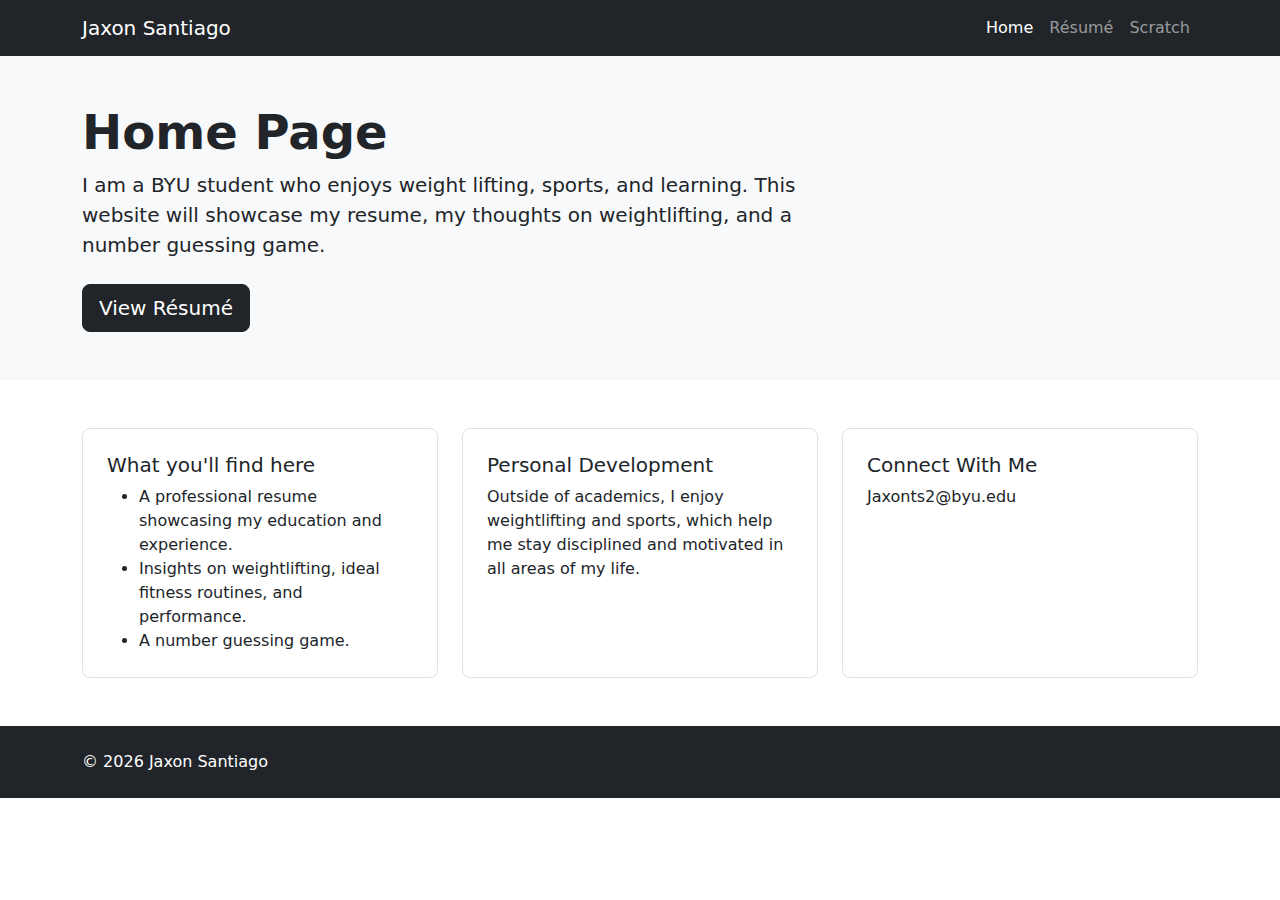
<file: index.html>
<!doctype html>
<html lang="en">
<head>
  <meta charset="utf-8" />
  <meta name="viewport" content="width=device-width, initial-scale=1" />
  <title>Jaxon Santiago | Portfolio</title>
  <link href="https://cdn.jsdelivr.net/npm/bootstrap@5.3.3/dist/css/bootstrap.min.css" rel="stylesheet">
</head>
<body>
<nav class="navbar navbar-expand-lg navbar-dark bg-dark">
  <div class="container">
    <a class="navbar-brand" href="index.html">Jaxon Santiago</a>
    <button class="navbar-toggler" type="button" data-bs-toggle="collapse" data-bs-target="#nav">
      <span class="navbar-toggler-icon"></span>
    </button>
    <div class="collapse navbar-collapse" id="nav">
      <ul class="navbar-nav ms-auto">
        <li class="nav-item"><a class="nav-link active" href="index.html">Home</a></li>
        <li class="nav-item"><a class="nav-link" href="resume.html">Résumé</a></li>
        <li class="nav-item"><a class="nav-link" href="scratch/scratch.html">Scratch</a></li>
      </ul>
    </div>
  </div>
</nav>

<header class="py-5 bg-light">
  <div class="container">
    <div class="row align-items-center g-4">
      <div class="col-md-8">
        <h1 class="display-5 fw-bold">Home Page </h1>
        <p class="lead mb-4">
          I am a BYU student who enjoys weight lifting, sports, and learning. This website will showcase my resume, my thoughts on weightlifting, and a number guessing game.
        </p>
        <a class="btn btn-dark btn-lg" href="resume.html">View Résumé</a>
      </div>
      <div class="col-md-4 text-md-end">
        
      </div>
    </div>
  </div>
</header>

<main class="py-5">
  <div class="container">
    <div class="row g-4">
      <div class="col-md-4">
        <div class="p-4 border rounded-3 h-100">
          <h3 class="h5">What you'll find here</h3>
          <ul class="mb-0">
            <li>A professional resume showcasing my education and experience.</li>
            <li>Insights on weightlifting, ideal fitness routines, and performance.</li>
            <li>A number guessing game.</li>
          </ul>
        </div>
      </div>
      <div class="col-md-4">
        <div class="p-4 border rounded-3 h-100">
          <h3 class="h5">Personal Development</h3>
          <p class="mb-0">Outside of academics, I enjoy weightlifting and sports, which help me stay disciplined and motivated in all areas of my life.</p>
        </div>
      </div>
      <div class="col-md-4">
        <div class="p-4 border rounded-3 h-100">
          <h3 class="h5">Connect With Me</h3>
          <p class="mb-0">Jaxonts2@byu.edu</p>
        </div>
      </div>
    </div>
  </div>
</main>

<footer class="py-4 bg-dark text-white">
  <div class="container d-flex justify-content-between">
    <span>© <script>document.write(new Date().getFullYear())</script> Jaxon Santiago</span>
    <span>
     
    </span>
  </div>
</footer>

<script src="https://cdn.jsdelivr.net/npm/bootstrap@5.3.3/dist/js/bootstrap.bundle.min.js"></script>
</body>
</html>
</file>
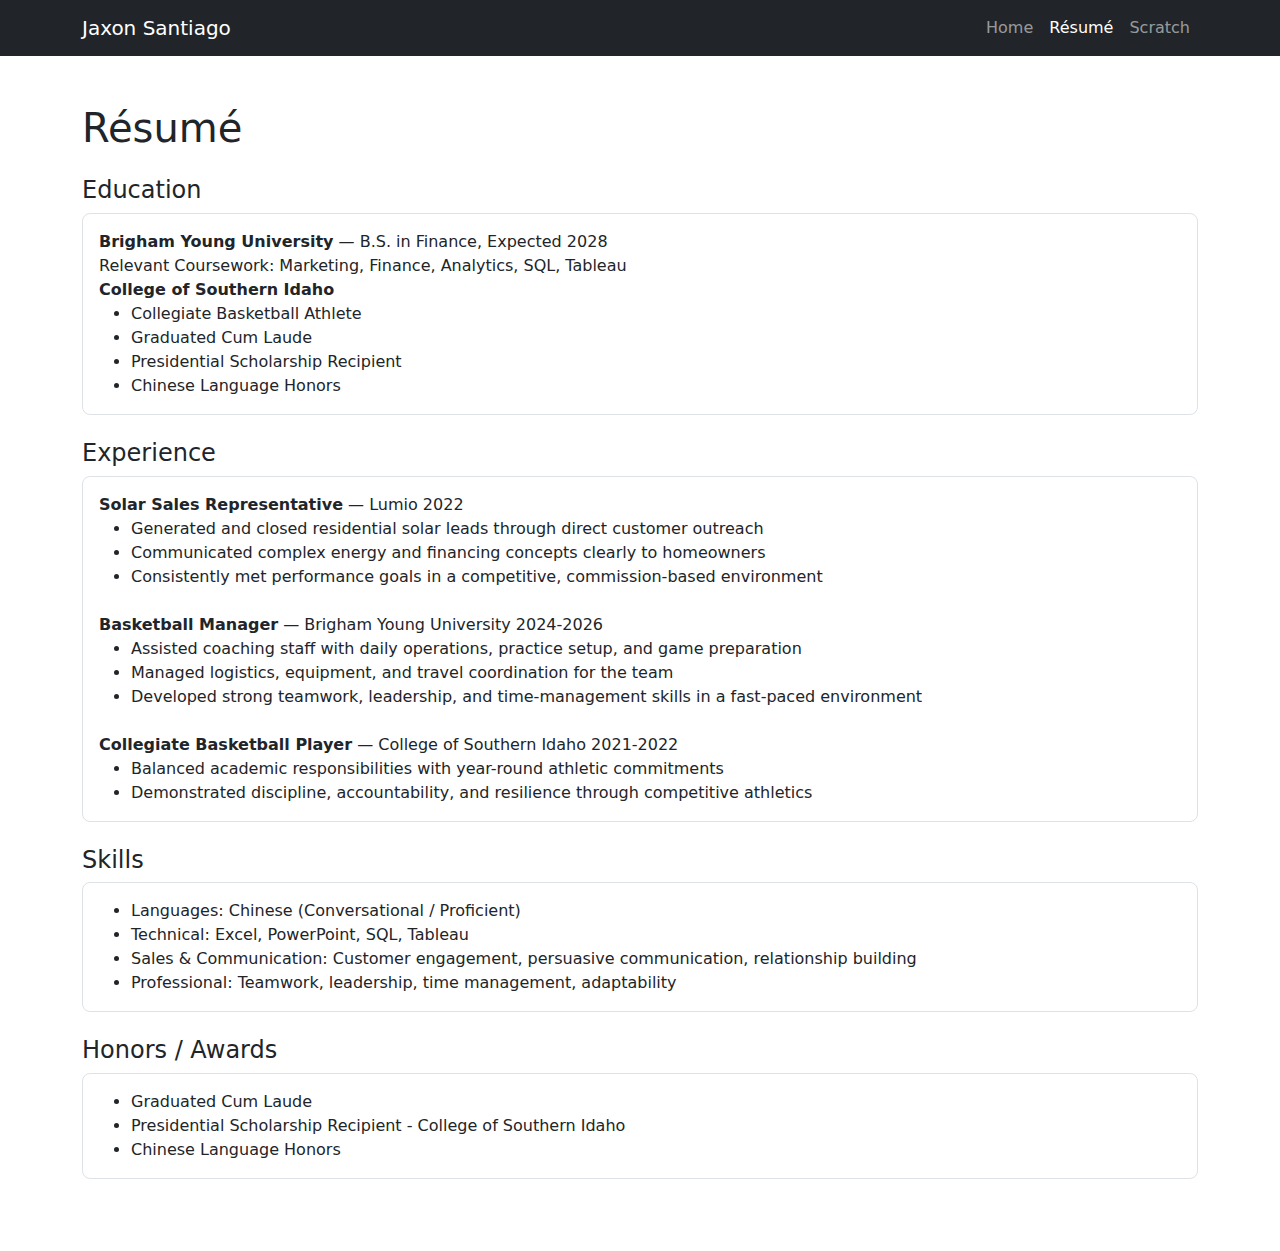
<file: resume.html>
<!doctype html>
<html lang="en">
<head>
  <meta charset="utf-8" />
  <meta name="viewport" content="width=device-width, initial-scale=1" />
  <title>Résumé | Jaxon Santiago</title>
  <link href="https://cdn.jsdelivr.net/npm/bootstrap@5.3.3/dist/css/bootstrap.min.css" rel="stylesheet">
</head>
<body>
<nav class="navbar navbar-expand-lg navbar-dark bg-dark">
  <div class="container">
    <a class="navbar-brand" href="index.html">Jaxon Santiago</a>
    <div class="navbar-nav ms-auto">
      <a class="nav-link" href="index.html">Home</a>
      <a class="nav-link active" href="resume.html">Résumé</a>
      <a class="nav-link" href="scratch/scratch.html">Scratch</a>
    </div>
  </div>
</nav>

<main class="container py-5">
  <h1 class="mb-4">Résumé</h1>

  <section class="mb-4">
    <h2 class="h4">Education</h2>
    <div class="border rounded-3 p-3">
      <strong>Brigham Young University</strong> — B.S. in Finance, Expected 2028<br>
      Relevant Coursework: Marketing, Finance, Analytics, SQL, Tableau <br>
      <strong>College of Southern Idaho</strong> <br>
        <ul class="mb-0">
          <li>Collegiate Basketball Athlete </li> 
          <li>Graduated Cum Laude</li>
          <li>Presidential Scholarship Recipient</li>
          <li>Chinese Language Honors</li>
        </ul> 
    </div>
  </section>

  <section class="mb-4">
    <h2 class="h4">Experience</h2>
    <div class="border rounded-3 p-3 mb-3">
      <strong>Solar Sales Representative</strong> — Lumio 2022<br>
        <ul class="mb-0">
          <li>Generated and closed residential solar leads through direct customer outreach</li>
          <li>Communicated complex energy and financing concepts clearly to homeowners</li>
          <li>Consistently met performance goals in a competitive, commission-based environment</li>
        </ul> <br>
        <strong>Basketball Manager</strong> — Brigham Young University 2024-2026<br>
      <ul class="mb-0">
        <li>Assisted coaching staff with daily operations, practice setup, and game preparation</li>
        <li>Managed logistics, equipment, and travel coordination for the team</li>
        <li>Developed strong teamwork, leadership, and time-management skills in a fast-paced environment</li>
      </ul> <br>
      <strong>Collegiate Basketball Player</strong> — College of Southern Idaho 2021-2022<br>
      <ul class="mb-0">
        <li>Balanced academic responsibilities with year-round athletic commitments</li>
        <li>Demonstrated discipline, accountability, and resilience through competitive athletics</li>
      </ul>
    </div>
  </section>

  <section class="mb-4">
    <h2 class="h4">Skills</h2>
    <div class="border rounded-3 p-3">
      <ul class="mb-0">
        <li>Languages: Chinese (Conversational / Proficient)</li>
        <li>Technical: Excel, PowerPoint, SQL, Tableau</li>
        <li>Sales & Communication: Customer engagement, persuasive communication, relationship building</li>
        <li>Professional: Teamwork, leadership, time management, adaptability</li>
      </ul>
    </div>
  </section>

  <section class="mb-4">
    <h2 class="h4">Honors / Awards</h2>
    <div class="border rounded-3 p-3">
      <ul class="mb-0">
        <li>Graduated Cum Laude</li>
        <li>Presidential Scholarship Recipient - College of Southern Idaho</li>
        <li>Chinese Language Honors</li>

      </ul>
    </div>
  </section>
</main>

<script src="https://cdn.jsdelivr.net/npm/bootstrap@5.3.3/dist/js/bootstrap.bundle.min.js"></script>
</body>
</html>
</file>
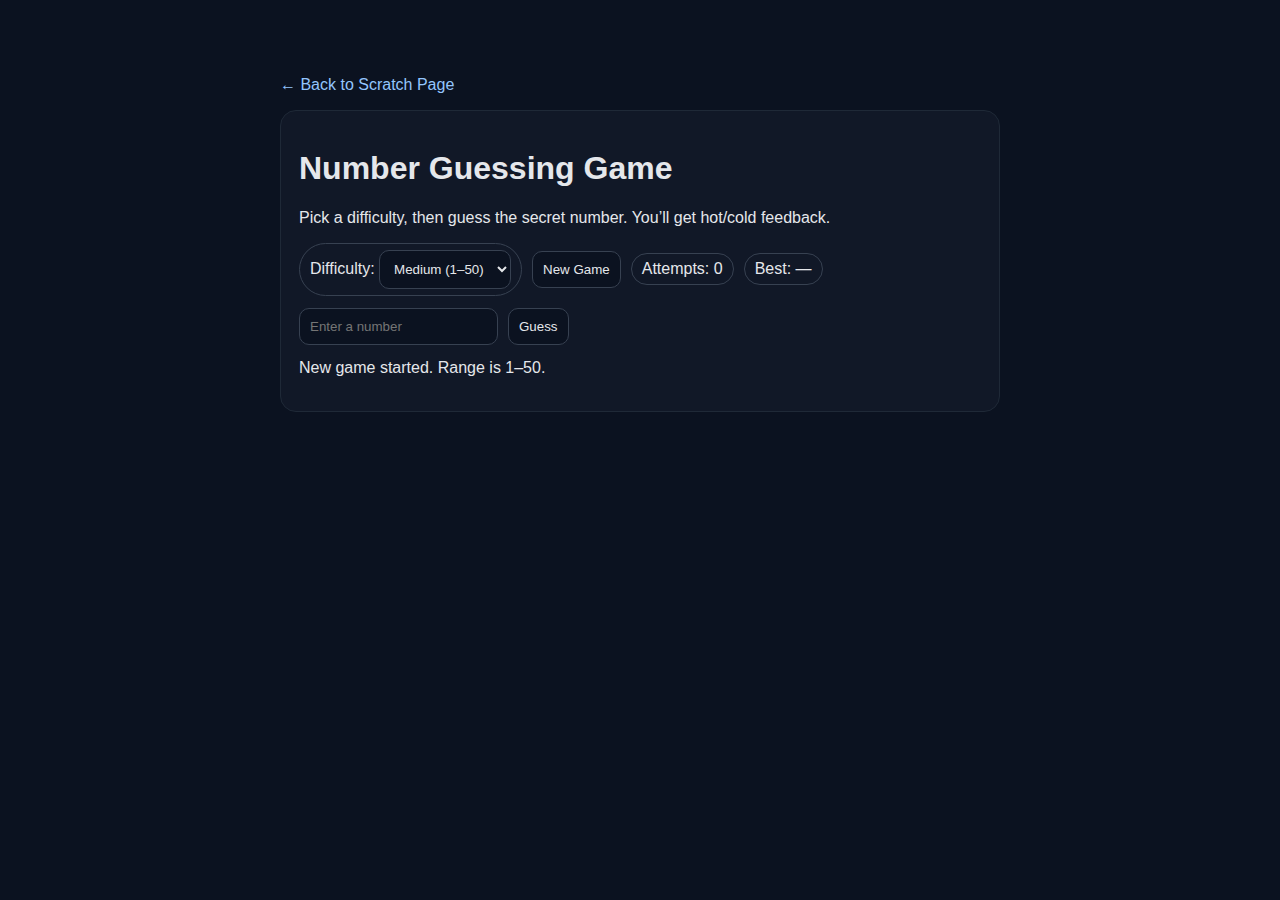
<file: scratch/app.html>
<!doctype html>
<html lang="en">
<head>
  <meta charset="utf-8" />
  <meta name="viewport" content="width=device-width, initial-scale=1" />
  <title>Web App | Guessing Game</title>
  <style>
    body { font-family: Arial, Helvetica, sans-serif; margin: 0; background: #0b1220; color: #e5e7eb; }
    .wrap { max-width: 720px; margin: 40px auto; padding: 20px; }
    .card { background: #111827; border: 1px solid #1f2937; border-radius: 16px; padding: 18px; }
    input, select, button { padding: 10px; border-radius: 10px; border: 1px solid #374151; background: #0b1220; color: #e5e7eb; }
    button { cursor: pointer; }
    .row { display: flex; gap: 10px; flex-wrap: wrap; align-items: center; }
    .pill { padding: 6px 10px; border: 1px solid #374151; border-radius: 999px; }
    a { color: #93c5fd; text-decoration: none; }
  </style>
</head>
<body>
  <div class="wrap">
    <p><a href="scratch.html">← Back to Scratch Page</a></p>

    <div class="card">
      <h1>Number Guessing Game</h1>
      <p>Pick a difficulty, then guess the secret number. You’ll get hot/cold feedback.</p>

      <div class="row" style="margin-bottom:12px;">
        <label class="pill">Difficulty:
          <select id="difficulty">
            <option value="10">Easy (1–10)</option>
            <option value="50" selected>Medium (1–50)</option>
            <option value="100">Hard (1–100)</option>
          </select>
        </label>

        <button id="newGame">New Game</button>
        <span class="pill">Attempts: <span id="attempts">0</span></span>
        <span class="pill">Best: <span id="best">—</span></span>
      </div>

      <div class="row">
        <input id="guess" type="number" placeholder="Enter a number" />
        <button id="submit">Guess</button>
      </div>

      <p id="msg" style="margin-top:14px;"></p>
    </div>
  </div>

  <script>
    let max = 50;
    let secret = rand(1, max);
    let attempts = 0;
    let best = null;

    const el = (id) => document.getElementById(id);
    const msg = el("msg");

    function rand(min, max) {
      return Math.floor(Math.random() * (max - min + 1)) + min;
    }

    function reset() {
      max = Number(el("difficulty").value);
      secret = rand(1, max);
      attempts = 0;
      el("attempts").textContent = attempts;
      el("guess").value = "";
      msg.textContent = `New game started. Range is 1–${max}.`;
    }

    function feedback(g) {
      const diff = Math.abs(g - secret);
      if (diff === 0) return "Correct! ✅";
      if (diff <= Math.ceil(max * 0.05)) return "Very hot 🔥";
      if (diff <= Math.ceil(max * 0.15)) return "Warm 🙂";
      return "Cold 🧊";
    }

    el("newGame").addEventListener("click", reset);
    el("difficulty").addEventListener("change", reset);

    el("submit").addEventListener("click", () => {
      const g = Number(el("guess").value);
      if (!Number.isInteger(g) || g < 1 || g > max) {
        msg.textContent = `Enter an integer from 1–${max}.`;
        return;
      }

      attempts += 1;
      el("attempts").textContent = attempts;

      if (g === secret) {
        msg.textContent = `Correct! ✅ You got it in ${attempts} attempts.`;
        if (best === null || attempts < best) {
          best = attempts;
          el("best").textContent = best;
        }
      } else {
        msg.textContent = `${feedback(g)} Try ${g < secret ? "higher" : "lower"}.`;
      }
    });

    // start message
    reset();
  </script>
</body>
</html>
</file>
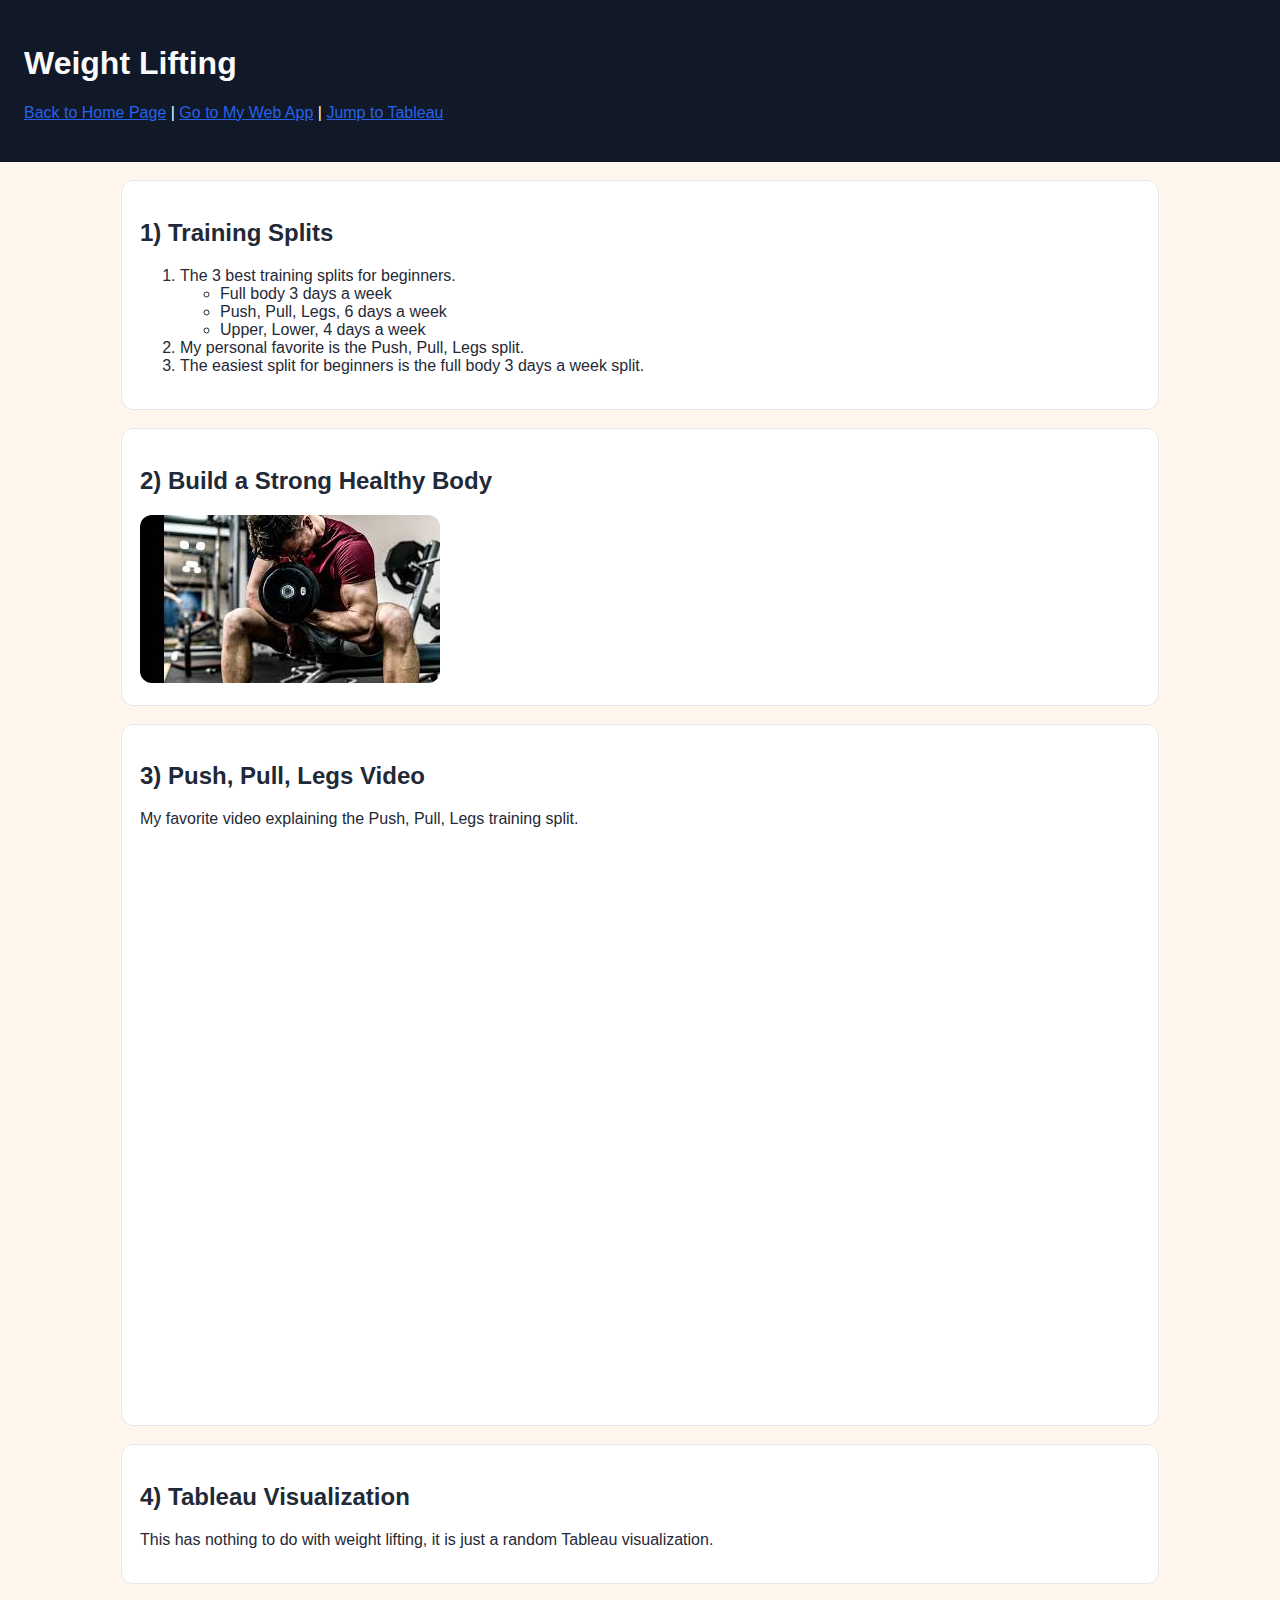
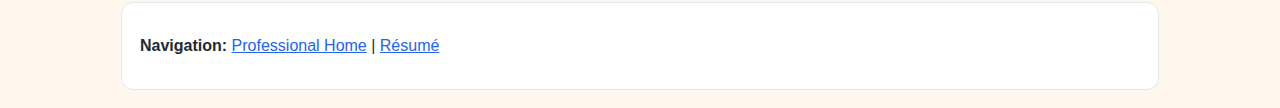
<file: scratch/scratch.html>
<!doctype html>
<html lang="en">
<head>
  <meta charset="utf-8" />
  <meta name="viewport" content="width=device-width, initial-scale=1" />
  <title>Scratch Page | Jaxon Santiago</title>
  <link rel="stylesheet" href="scratch.css">
</head>
<body>
<!-- force rebuild -->

<header>
  <h1>Weight Lifting</h1>
  <p>
    <a href="../index.html">Back to Home Page</a> |
    <a href="app.html">Go to My Web App</a> |
    <a href="#tableau">Jump to Tableau</a> <!-- on-page anchor requirement -->
  </p>
</header>

<!-- Div #1 -->
<div class="section">
  <h2>1) Training Splits </h2>
  

  <ol>
    <li>The 3 best training splits for beginners.
      <ul>
        <li>Full body 3 days a week</li>
        <li>Push, Pull, Legs, 6 days a week</li>
        <li>Upper, Lower, 4 days a week</li>
      </ul>
    </li>
    <li>My personal favorite is the Push, Pull, Legs split.</li>
    <li>The easiest split for beginners is the full body 3 days a week split.</li>
  </ol>
</div>

<!-- Div #2 -->
<div class="section">
  <h2>2) Build a Strong Healthy Body</h2>
  <img src="Images/lifting.jpg" alt="Lifting Picture" style="max-width:100%; border-radius:12px;">
</div>

<!-- Div #3 -->
<div class="section">
  <h2>3) Push, Pull, Legs Video</h2>
  <p>My favorite video explaining the Push, Pull, Legs training split.</p>

  <div style="position: relative; padding-bottom: 56.25%; height: 0; overflow: hidden; border-radius: 12px;">
    <iframe
      src="https://www.youtube.com/embed/qVek72z3F1U"
      title="Weightlifting Split Explained"
      frameborder="0"
      allow="accelerometer; autoplay; clipboard-write; encrypted-media; gyroscope; picture-in-picture"
      allowfullscreen
      style="position: absolute; top: 0; left: 0; width: 100%; height: 100%;">
    </iframe>
  </div>
</div>
<div class="section" id="tableau">
  <h2>4) Tableau Visualization</h2>
  <p>This has nothing to do with weight lifting, it is just a random Tableau visualization.</p>

  <!-- Replace this entire block with a real Tableau embed -->
  <div class='tableauPlaceholder' id='viz1765946768671' style='position: relative'><noscript><a href='#'><img alt='Revenue vs Quantity ' src='https:&#47;&#47;public.tableau.com&#47;static&#47;images&#47;Re&#47;Retail_Analysis_Dashboard_17657056166910&#47;RevenuevsQuantity&#47;1_rss.png' style='border: none' /></a></noscript><object class='tableauViz'  style='display:none;'><param name='host_url' value='https%3A%2F%2Fpublic.tableau.com%2F' /> <param name='embed_code_version' value='3' /> <param name='site_root' value='' /><param name='name' value='Retail_Analysis_Dashboard_17657056166910&#47;RevenuevsQuantity' /><param name='tabs' value='no' /><param name='toolbar' value='yes' /><param name='static_image' value='https:&#47;&#47;public.tableau.com&#47;static&#47;images&#47;Re&#47;Retail_Analysis_Dashboard_17657056166910&#47;RevenuevsQuantity&#47;1.png' /> <param name='animate_transition' value='yes' /><param name='display_static_image' value='yes' /><param name='display_spinner' value='yes' /><param name='display_overlay' value='yes' /><param name='display_count' value='yes' /><param name='language' value='en-US' /></object></div>                <script type='text/javascript'>                    var divElement = document.getElementById('viz1765946768671');                    var vizElement = divElement.getElementsByTagName('object')[0];                    vizElement.style.width='100%';vizElement.style.height=(divElement.offsetWidth*0.75)+'px';                    var scriptElement = document.createElement('script');                    scriptElement.src = 'https://public.tableau.com/javascripts/api/viz_v1.js';                    vizElement.parentNode.insertBefore(scriptElement, vizElement);                </script>
</div>

<footer class="section">
  <p><strong>Navigation:</strong> <a href="../index.html">Professional Home</a> | <a href="../resume.html">Résumé</a></p>
</footer>

</body>
</html>
</file>
<file: scratch/scratch.css>
/* scratch.css (from scratch) */
body {
  font-family: Arial, Helvetica, sans-serif;
  color: #1f2937;              /* font color requirement */
  background: #fff7ed;         /* custom background color requirement */
  margin: 0;
}

header {
  padding: 24px;
  background: #111827;
  color: #f9fafb;
}

.section {
  max-width: 1000px;
  margin: 18px auto;
  padding: 18px;
  background: white;
  border: 1px solid #e5e7eb;
  border-radius: 12px;
}

.callout {
  padding: 12px 14px;
  border-left: 6px solid #2563eb;
  background: #eff6ff;
}

a {
  color: #2563eb;
}
</file>
